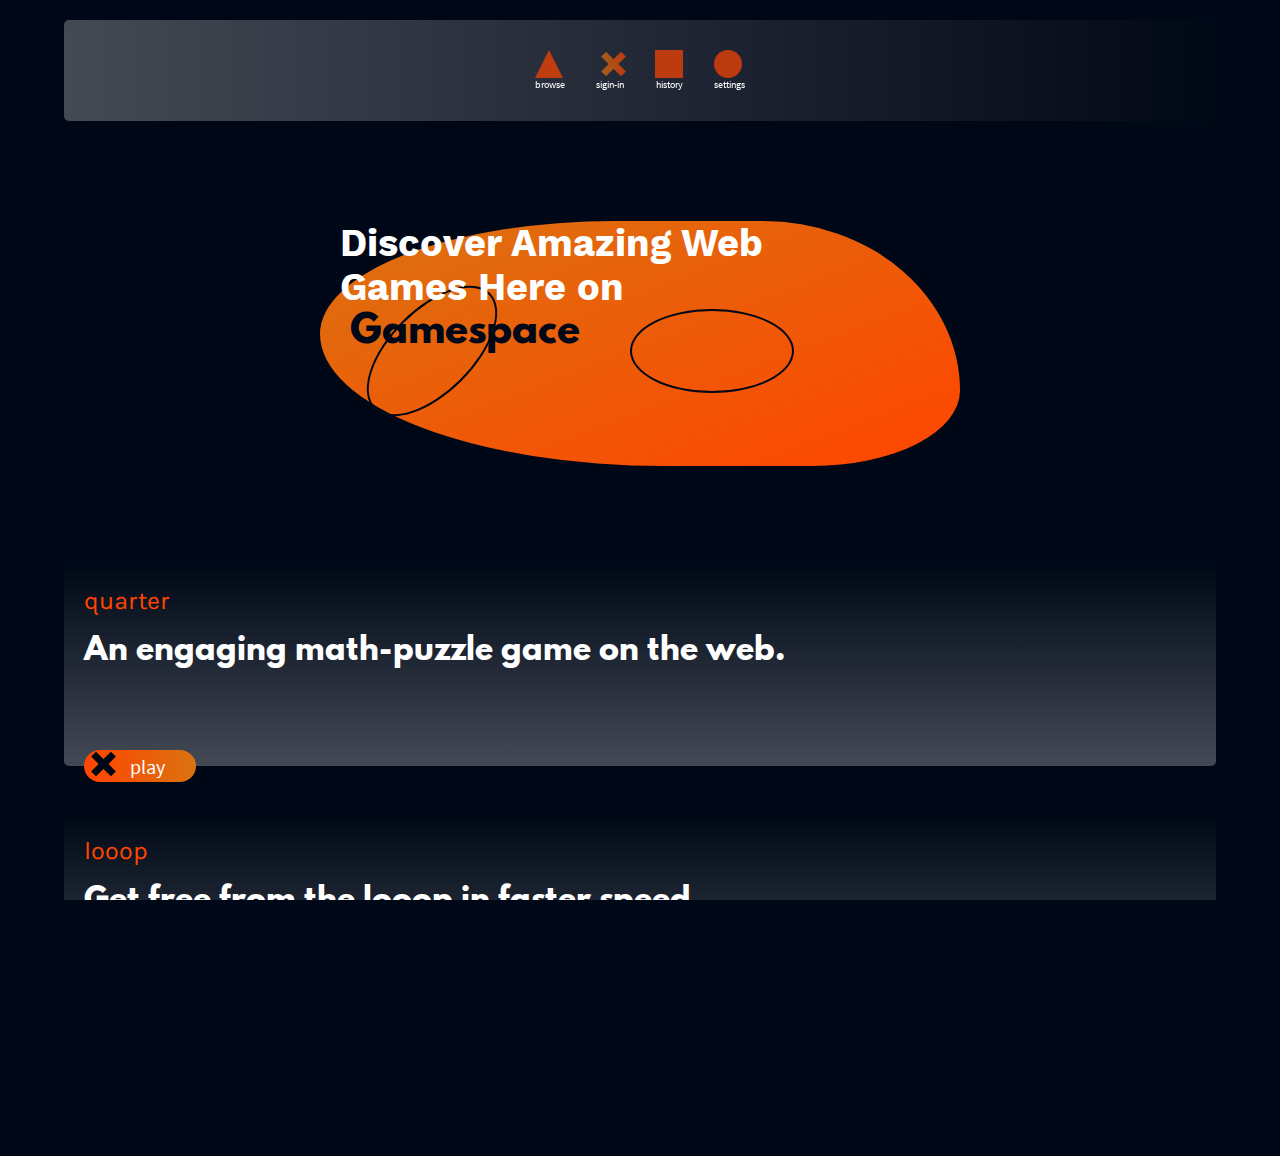
<file: index.html>
<html>
    <head>
<meta name="viewport" content="width=device-width, height=device-height, initial-scale=1">
<link rel="stylesheet" href="css/constant.css"> 
    <style>
    html,body{
        background-color: #000817;
        width: 100%; height: 100%;
        margin: 0; padding: 0;
        overflow-x: hidden;
    }    
    a{text-decoration: none;}
    header{
        display: block; width:90%; box-sizing: border-box;
        margin: 20px auto;
        border-radius: 5px;
        padding: 20px; text-align: center; 
        font-weight: 1000; font-style: bold; font-size: 45px;
        background: linear-gradient(to right, #ffffff44, #00081744);
        backdrop-filter: blur(25px);
        color: white;
    }    
    #menu-list{
        text-align: center;
        width: 100%; 
    }
    .menu-item{
        display: inline-block; margin: 10px 10px;
        text-align: center;
    }
    .menu-item p{
        display: inline; color: white; font-weight:500;
        text-align: center; margin-top: 10px;
        font-size: 10px; font-family: pF; 
    }    
    .menu-item icon{
        display: block;
        width: 28px;; height: 28px;;
        background-color: orangered;
        opacity: 0.7;
    }    
    .menu-item[t-box] icon{
        
    }    
    .menu-item[t-triangle] icon{
        background-color: transparent;
        width: 0px;
        height: 0px;
        border-left: 14px solid transparent;
        border-right: 14px solid transparent;
        border-bottom: 28px solid orangered;
    }    
    .menu-item[t-o] icon{
        border-radius: 100%;
    }    
    .menu-item[t-x] icon{
        position: relative;
        background-color: transparent;
    }    
    .menu-item[t-x] icon::before{
         content: ""; position: absolute; 
         width: 7px; height: 28px;
         background: linear-gradient(to top, orangered, #db7210);
         transform: rotate(-45deg);//translateX(-50%);
    }    
    .menu-item[t-x] icon::after{
         content: ""; position: absolute; 
         width: 7px; height: 28px;
         background: linear-gradient(to bottom, orangered, #db7210);
         transform: rotate(45deg);//translateX(-50%);
    }    
    
    
    #welcome-sect{
        margin: 100px auto;
        position: relative;
        z-index: 1;
        border-radius: 60% 40% 30% 70% / 60% 90% 40% 70% ;
        background-color: #db7210;
        background: linear-gradient(to right bottom, #db7210, orangered);
        min-height: 150px;
        width: 100%; box-sizing: border-box;
    }
@media only screen and (min-width: 601px){
    #welcome-sect{
        width: 50%;
    }
}    
    #welcome-sect p#welcome-sect-main{
        color: white; margin-left: 20px; margin-right: 100px;
        font-weight: 1000; font-style: bold; font-size: 38px;
        font-family: h2F; word-wrap: break-word;
        position: relative;
    }
    #welcome-sect p#welcome-sect-main gs{
        background-color: transparent;
        border-bottom-right-radius: 50px; position: relative; padding: 10px;
        font-family: hF; font-weight: 1000; font-style: bold;
        color: #000817;
    }
    #welcome-sect p#welcome-sect-main gs::before{
        border: 2px solid #000817; content: ""; position: absolute;
        background-color: transparent; width: 160px; height: 80px;
        border-radius: 50%; transform: rotate(-45deg);
        top: 50% left: 50%; z-index: -1; 
        animation: rotate-1 ease-in 7.6s infinite;
    }
    #welcome-sect p#welcome-sect-main gs::after{
        border: 2px solid #000817; content: ""; position: absolute;
        background-color: transparent; width: 160px; height: 80px;
        border-radius: 50%; transform: rotate(45deg);
        top: 0% left: 0%; z-index: -1; transform: translate(50px, 0);
        animation: rotate-2 ease-out 7s infinite;
    }
    
    
@keyframes rotate-1{ 
    0% {    transform: rotate(-45deg) scale(1,1);  height: 80px; }
    60% {    transform: rotate(135deg) scale(0.5,0.5);  height: 10px; }
    100% {    transform: rotate(315deg) scale(1,1);  height: 80px; }
}    
@keyframes rotate-2{ 
    0% {    transform: rotate(0deg);   }
    40% {    transform: rotate(180deg);  }
    100% {    transform: rotate(360deg);   }
}    
    
    
    
    #games-list{
        margin-top: 100px;
    }    
    #games-list>gb{
        text-decoration: none;
        word-wrap: break-word; color: white;
        padding: 10px 20px;
        background: #ffffff44; 
        background: linear-gradient(to bottom, #00081744, #ffffff44);
        border-radius: 5px;
        display: block; width: 90%;
        min-height: 200px; margin: 50px auto;
        padding: 20px; box-sizing: border-box;
        position: relative;
    }    
    
    
    
    #games-list>gb game-name{
        color: orangered;
        font-weight: 500; font-style: bold; font-size: 25px;
        font-family: p2F; 
    }    
    #games-list>gb game-story{
        color: white;
        font-weight: 1000; font-style: bold; font-size: 30px;
        font-family: hF; 
        padding-right: 50px;
    }    
    #games-list>gb play-but{
        display: block;
        width: 80px; height: 16px;
        padding: 8px 16px; color: white;
        background: linear-gradient(to right, orangered, #db7210);
        border-radius: 50px;
        position: absolute; top: 100%;
        transform: translate(0, -50%);
    }    
    #games-list>gb play-but icon{
        
    }    
    #games-list>gb play-but icon::before{
         content: ""; position: absolute; 
         width: 7px; height: 28px;
         background: #000817;
         transform: rotate(-45deg);
         top: 0;
         animation: icon-effect-1 ease-out 7s infinite;
    }    
    #games-list>gb play-but icon::after{
         content: ""; position: absolute; 
         width: 7px; height: 28px;
         background: #000817;
         transform: rotate(45deg);
         top: 0;
         animation: icon-effect-2 ease-out 7s infinite;
    }    
    #games-list>gb play-but text{
        color: white;
        font-size: 20px; font-weight: 500px; font-family: pF;
        margin-left: 30px; position: absolute;
        top: 50%; transform: translate(0, -50%);
    }    
    

@keyframes icon-effect-1{ 
    0% {    transform: rotate(-45deg);   }
    60% {    transform: rotate(135deg);  }
    100% {    transform: rotate(315deg);   }
}    
@keyframes icon-effect-2{ 
    0% {    transform: rotate(45deg);   }
    60% {    transform: rotate(225deg);  }
    100% {    transform: rotate(405deg);   }
}    
    
    
    
    
    
    
    
    
    </style>
    </head>
    <body>
        <header><!--Gamespace.io-->
        <div id="menu-list" >
        <div class="menu-item" t-triangle>
            <icon></icon>
            <p>browse </p>
        </div>
        <div class="menu-item" t-x>
            <icon></icon>
            <p>sigin-in </p>
        </div>
        <div class="menu-item" t-box>
            <icon></icon>
            <p>history </p>
        </div>
        <div class="menu-item" t-o>
            <icon></icon>
            <p>settings </p>
        </div>
        </div>
        </header>
        <section id="welcome-sect">
            <p id="welcome-sect-main">Discover Amazing Web Games Here on <gs>Gamespace</gs></p>
            <br><br><br><br>
        </section>
        
        
        
        
        <section id="games-list">
            <gb class="" id="quarter-game" >
                <game-name>quarter</game-name>
                <br><br>
                <game-story>An engaging math-puzzle game on the web. </game-story>
                <play-but>
                    <a href="./run.html">
                    <icon></icon>
                    <text>play</text>
                    </a>
                </play-but>
            </gb>
            
            <gb class="" id="quarter-game" >
                <game-name>looop</game-name>
                <br><br>
                <game-story>Get free from the looop in faster speed. </game-story>
                <play-but>
                    <a href="./looop.html">
                    <icon></icon>
                    <text>play</text>
                    </a>
                </play-but>
            </gb>
        </section>
        
        
        <br><br><br><br><br>
        
    </body>
</html>
</file>
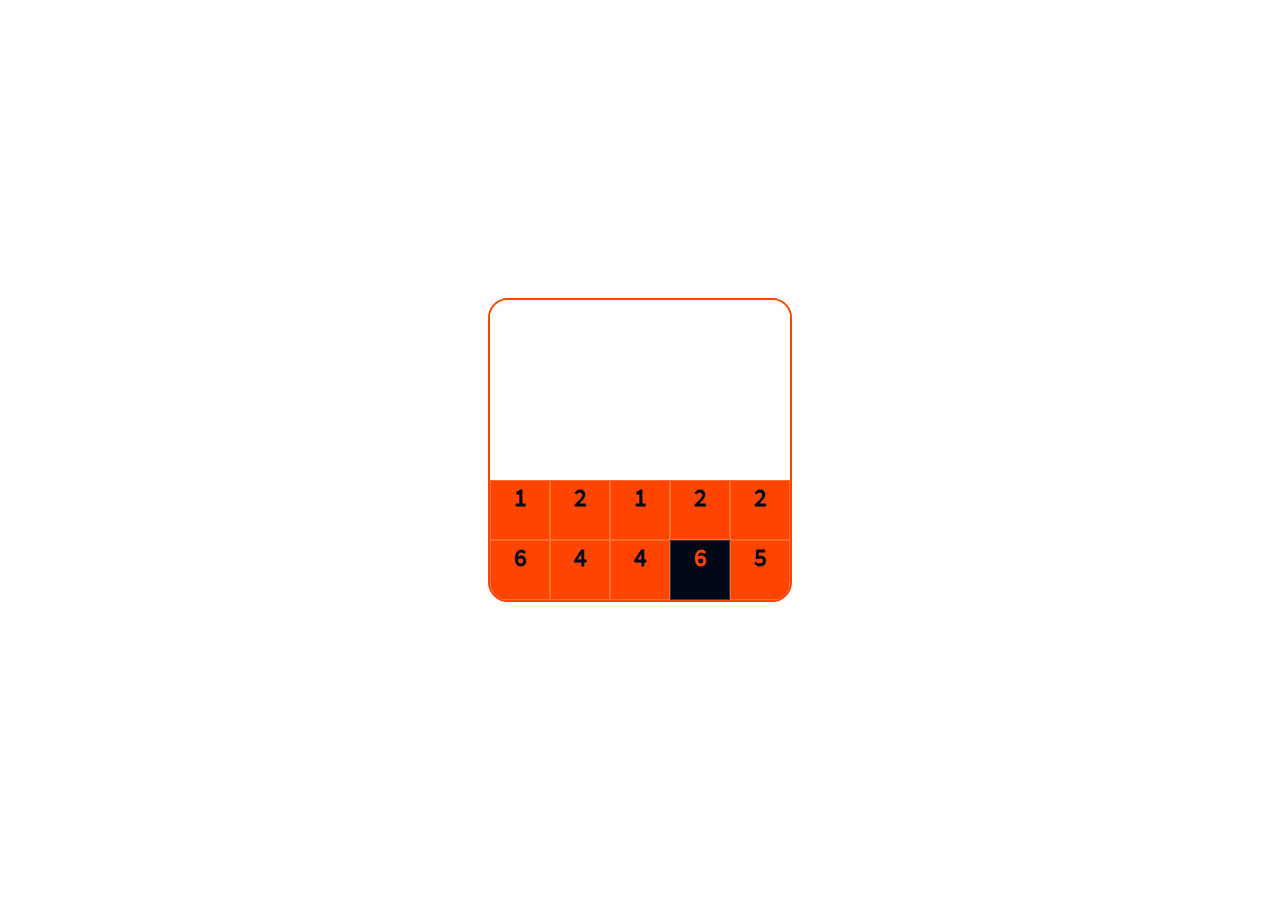
<file: looop.html>
<html>
    <head>
<meta name="viewport" content="width=device-width, height=device-height, initial-scale=1">
<link rel="stylesheet" href="css/constant.css"> 
    <style>
    html,body{
        background-color: white;// #000817;
        width: 100%; height: 100%;
        margin: 0; padding: 0;
    }    

@keyframes icon-effect-1{ 
    0% {    transform: rotate(-45deg);   }
    60% {    transform: rotate(135deg);  }
    100% {    transform: rotate(315deg);   }
}    
@keyframes icon-effect-2{ 
    0% {    transform: rotate(45deg);   }
    60% {    transform: rotate(225deg);  }
    100% {    transform: rotate(405deg);   }
}    
    
    
    
    
#game-box{
    width: 300px;
    height: 300px;
    border: 2px solid orangered;
    border-radius: 20px;
    margin: 0 auto;
    position: relative;
    overflow: hidden;
    top: 50%; transform: translateY(-50%);
    font-weight: 1000; font-style: bold;
}    
#game-box .cells{
    font-size: 25px; font-family: pF;
    color: #000817; 
    text-align: center;
    background-color: white;// rgba(255,255,255,0.2);
    transition: left 0.5s ease-in;
}   
#game-box .cells[on=""]{
    background-color: orangered;
}    
#game-box .cells[hot=""]{
    background-color: midnightblue;
}    
    
    
    </style>
    </head>
    <body>
        
        <div id="game-box">
            
        </div>
        
    </body>
<script>
let GAME = {};
GAME.STATES = 
[    
    {name: "now", val: 1},
    {name: "loading", },
    {name: "on",},
    {name: "paused",},
];
    
    
    
let gameBox = document.getElementById("game-box");
gameBox.innerHTML = "";
gameBoxInnerHTML = "";
let rowSize = 5; let colSize = 5;
console.log("yo");
for(let i=0; rowSize>i; i++){
    for(let j=0; colSize>j; j++){
        let rowno = (i+1); let colno=(j+1);
        let min = 3*(colno-3)-2; let max = 3*(colno-3);
        gameBoxInnerHTML += 
        "<div "
        +"class='cells' rowno='"+rowno+"' colno='"+colno+"'"
        +(colno>3?" on=''":'')
        +">"
        +(colno>3?Math.floor(Math.random()*(max-min+1)+min):"")
        +"</div>"
    }
}    //EO for
gameBox.innerHTML += gameBoxInnerHTML ;
console.log(gameBox);
[...document.querySelectorAll(".cells")].map((el, index)=>{
    index = index+1;
    
    if(index===20){
        el.setAttribute("hot", "");
        el.style.backgroundColor = "#000817";//"rgba(255,255,255,0.4)";
        el.style.color = "orangered";
    }
    el.style.width = gameBox.clientWidth/rowSize;
    el.style.height = gameBox.clientHeight/colSize;
    el.style.border = "0.1px solid rgba(255,255,255,0.2)";
    el.style.boxSizing = "border-box";
    el.style.position = "absolute";
    el.style.left = 100*(el.getAttribute("rowno")-1)/rowSize+"%";
    el.style.top = 100*(el.getAttribute("colno")-1)/colSize+"%";
    el.onclick = function(){
        console.log(elHot, "\n", el)
        //swapAction(elHot, el);
    }
})  
    
    
    
let elHot = "";
let swapAction = function(elHot, sEl){
    
}    
let swapEventListener = function(){
    var prev_ePX = 0;  var prev_ePY = 0; 
    var ePX=0; var ePY=0;
    let moveStreakX = {direction: "right", list: []};
    gameBox.ontouchstart = function(ev){
        elHot = document.querySelector(".cells[hot='']");
        ev.preventDefault();
        ePX = ev.touches[0].pageX;
        ePY = ev.touches[0].pageY;
        prev_ePX = ePX;
        prev_ePY = ePY;
        
    }//EO ontouchstart
    gameBox.ontouchmove = function(ev){
        ev.preventDefault();
        ePX = ev.touches[0].pageX;
        ePY = ev.touches[0].pageY;
        diff_ePX = ePX-prev_ePX;
        diff_ePY = ePY-prev_ePY;
        if(diff_ePX <0) moveStreakXDirection = "left"
        if(diff_ePX >0) moveStreakXDirection = "right";
        if(moveStreakXDirection != moveStreakX.direction){
            moveStreakX.list = [];
        }
        moveStreakX.direction = moveStreakXDirection;
        moveStreakX.list.push(diff_ePX);
        if(moveStreakX.list.length>0){ 
            console.log(moveStreakX)
            //elHot.innerText = moveStreakX.direction;
        }
        
        
        prev_ePX = ePX;
        prev_ePY = ePY;
    }//EO ontouchmove
    gameBox.ontouchend = function(ev){  
        ev.preventDefault();
        if(moveStreakX.list.length>0){ 
        let moveSign = (moveStreakX.direction=="left"?-1:1);
        console.log(moveSign)
        let sRowno = elHot.getAttribute("rowno")-1*moveSign;
        let sColno = elHot.getAttribute("colno");
        console.log(sRowno, sColno);
        let sEl = document.
        querySelector(".cells[rowno='"+sRowno+"'][colno='"+sColno+"']");
        sEl.style.left = 
        (Number(sEl.style.left.replace("%",""))+20*moveSign)+"%";
        elHot.style.left = 
        (Number(elHot.style.left.replace("%",""))-20*moveSign)+"%";
        console.log(elHot.style.left);
        
        
        let sElInnerText = sEl.innerText;
        let elHotInnerText = elHot.innerText;
        sEl.setAttribute("hot", "");
        sEl.style.left = 100*(sEl.getAttribute("rowno")-1)/rowSize+"%";
        sEl.style.backgroundColor = "#000817";//"rgba(255,255,255,0.4)";
        sEl.style.color = "orangered";
        sEl.innerText = Number(elHotInnerText);//+Number(sElInnerText)+moveSign;
        
        elHot.removeAttribute("hot", "");
        elHot.style.left = 100*(elHot.getAttribute("rowno")-1)/rowSize+"%";
        elHot.style.backgroundColor = "orangered";
        elHot.style.color = "#000817";
        elHot.innerText = sElInnerText;
        }//EO  
        
        moveStreakX.list = [];
        checkMatch();
    }//EO ontouchstart
          
}    
swapEventListener();
    
    
    
    
let hotTimeout = function(){
let reTime = function(){
for(let j=0; colSize>j; j++){
let firstOn = document.querySelectorAll(".cells[on='']")[j*5];
if(firstOn === null) break;
let firstOnRowNo = firstOn.getAttribute("rowno");
let firstOnColNo = firstOn.getAttribute("colno");
console.log(firstOnColNo, firstOnRowNo)
let rowElements = [];
for(let i=0; colSize+1>i; i++){
    rowElements.push(
    document.querySelector(
    ".cells[rowno='"+(Number(firstOnRowNo)+i)+"'][colno='"+firstOnColNo+"']"
    )
    );//EO push.
}    
rowElements.map((el)=>{
        let elRowNo = el.getAttribute("rowno");
        let elColNo = el.getAttribute("colno");
        let aboveEl = 
        document.querySelector(
        ".cells"
        +"[rowno='"+elRowNo+"']"
        +"[colno='"+(Number(elColNo)-1)+"']"
        );
        
        let sElInnerText = aboveEl.innerText;
        let elInnerText = el.innerText;
        aboveEl.setAttribute("on", "");
        aboveEl.style.backgroundColor = "orangered";//"rgba(255,255,255,0.4)";
        aboveEl.style.color = "#000817";
        aboveEl.innerText = Number(elInnerText);//+Number(sElInnerText)+moveSign;
});
        
if(firstOnColNo>0) window.setTimeout(reTime, 5000);
}//EO for()
}//EO reTime;
window.setTimeout(reTime, 5000);
}   //EO hotTimeout
hotTimeout();
    
    
    
//Set First Row
let firstOnRowElements = [];

//Check Match
let checkMatch = function(){
    let firstOn = document.querySelectorAll(".cells[on='']")[0];
    let firstOnRowNo = firstOn.getAttribute("rowno");
    let firstOnColNo = firstOn.getAttribute("colno");
    console.log(firstOnColNo, firstOnRowNo)
    firstOnRowElements = [];
    for(let i=0; colSize>i; i++){
    firstOnRowElements.push(
    document.querySelector(
    ".cells[rowno='"+(Number(firstOnRowNo)+i)+"'][colno='"+firstOnColNo+"']"
    )
    );//EO push.
    }
    
    let matchListUp = [];
    let matchTextUp = [];
    let matchTextDown = [];
    firstOnRowElements.map((el)=>{
        console.log(el)
        //el.style.backgroundColor = "red";
        let elRowNo = el.getAttribute("rowno");
        let elColNo = el.getAttribute("colno");
        let belowEl = 
        document.querySelector(
        ".cells"
        +"[rowno='"+elRowNo+"']"
        +"[colno='"+(Number(elColNo)+1)+"']"
        );
        //belowEl.style.backgroundColor = "green";
        matchTextUp.push( Number(el.innerText)%3 );
        matchTextDown.push( Number(belowEl.innerText)%3 );
    });
    console.log(matchTextUp, matchTextDown)
    matchTextUp.map((a, ind)=>{
        if(a != matchTextDown[ind] || ind==0)matchListUp = [];
        matchListUp.push(a)
    });
    if(matchListUp.length>=3)alert("")
    
}//EO checkMatch
    
    </script>
</html>
</file>
<file: css/constant.css>
:root{
    --col-bg-pri: white;
    --col-bg-sec: #111122;//#221166;
    --col-bg-ter: #11aa99;//crimson;
    
    --col-text-pri: black; --col-text-pri-2: var(--col-bg-ter);//crimson;
    --col-text-sec: white; --col-text-sec-2: goldenrod;
    --col-text-ter: #663322;
}
body{
    width: 100%; height: 100%;
    margin: 0; padding: 0px; 
    overflow-wrap: break-word;
    overflow-x:hidden;
}
a{
    text-decoration: none;
}
[p2F]{
    font-family: p2F;
}



@font-face{
 src: url("../fonts/Karla-Regular.ttf");   
 font-family:p2F;
}
@font-face{
 src: url("../fonts/SourceSansPro-Regular.ttf");   
 font-family:pF;
}
@font-face{
 src: url("../fonts/leaguespartan-bold.ttf"); 
 font-family:hF;
}
@font-face{
 src: url("../fonts/WorkSans-Bold.ttf"); 
 font-family:h2F;
}




@media only screen and (min-width: 601px) and (max-width: 1028px) {
    
}
@media only screen and (min-width: 1024px) and (max-width: 1981px) {
    
}
@media only screen and (min-width: 601px) and (max-width: 1028px) {
    
}
</file>
